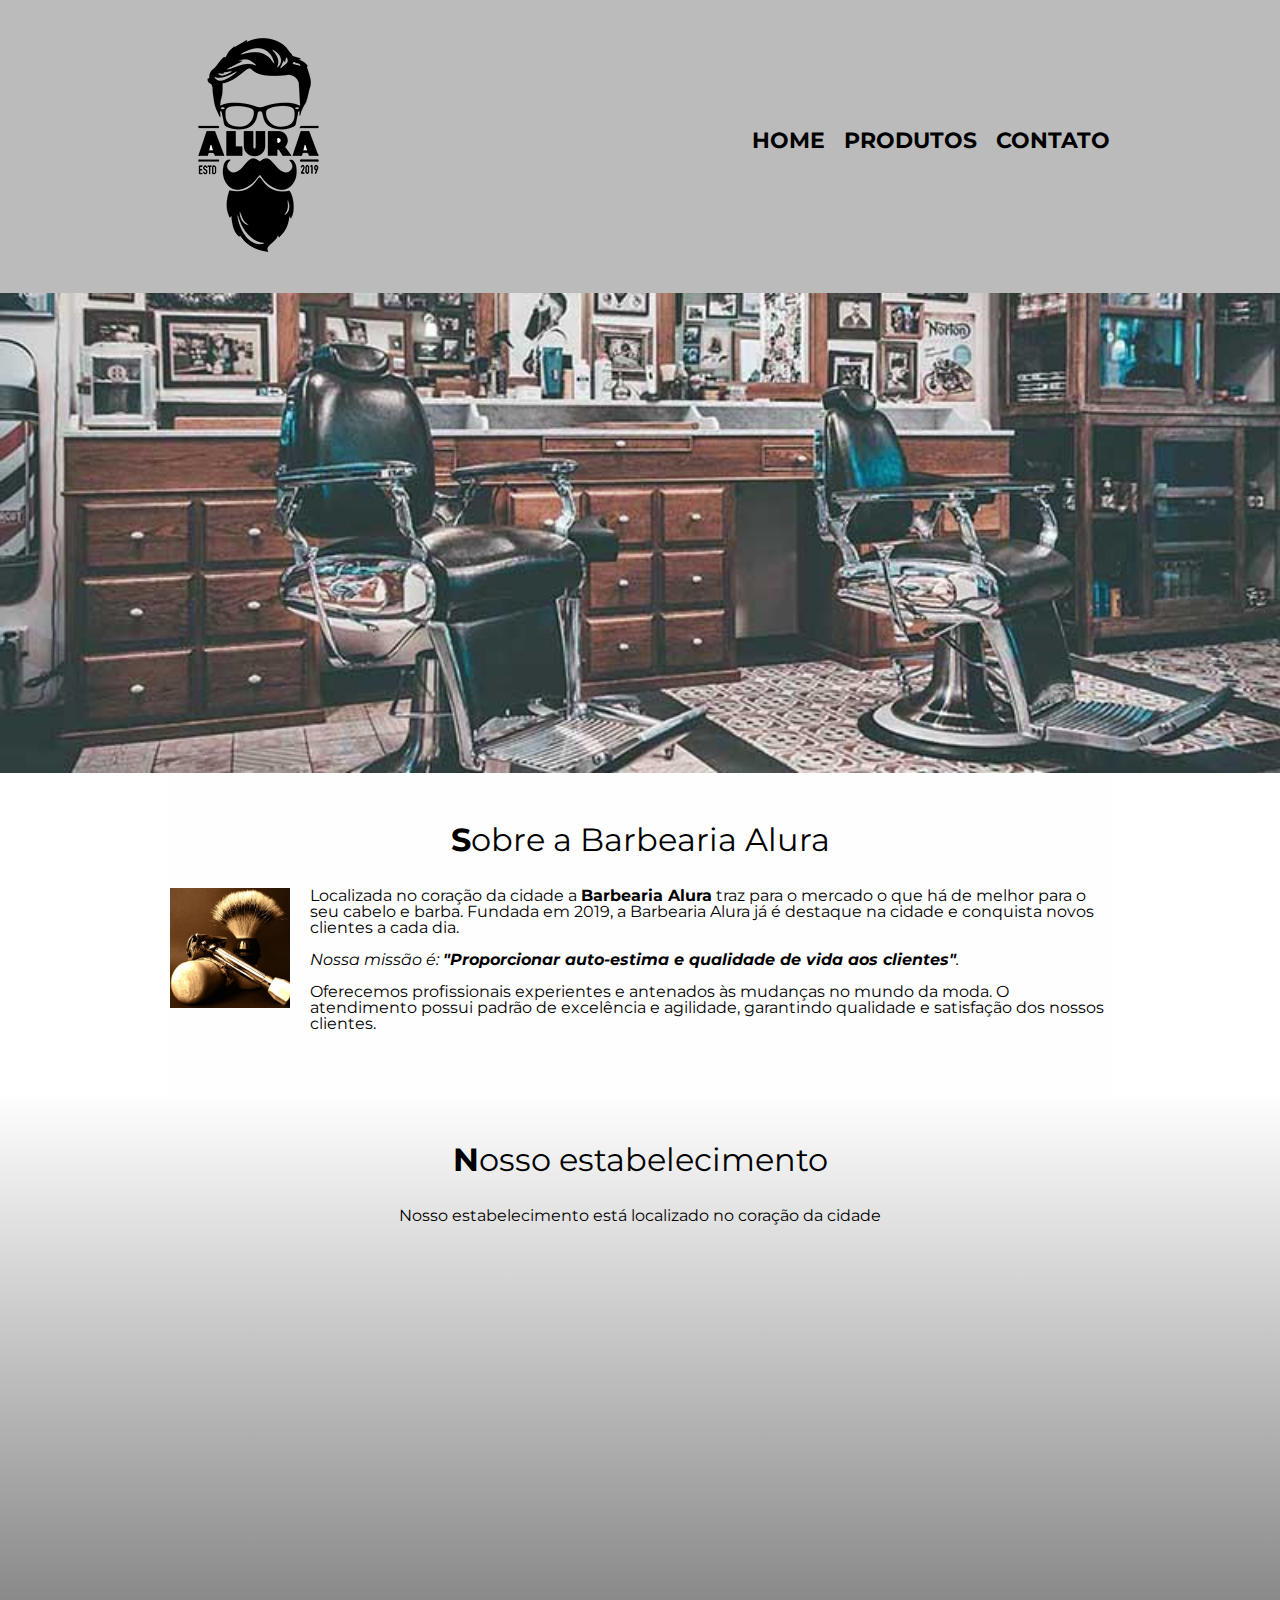
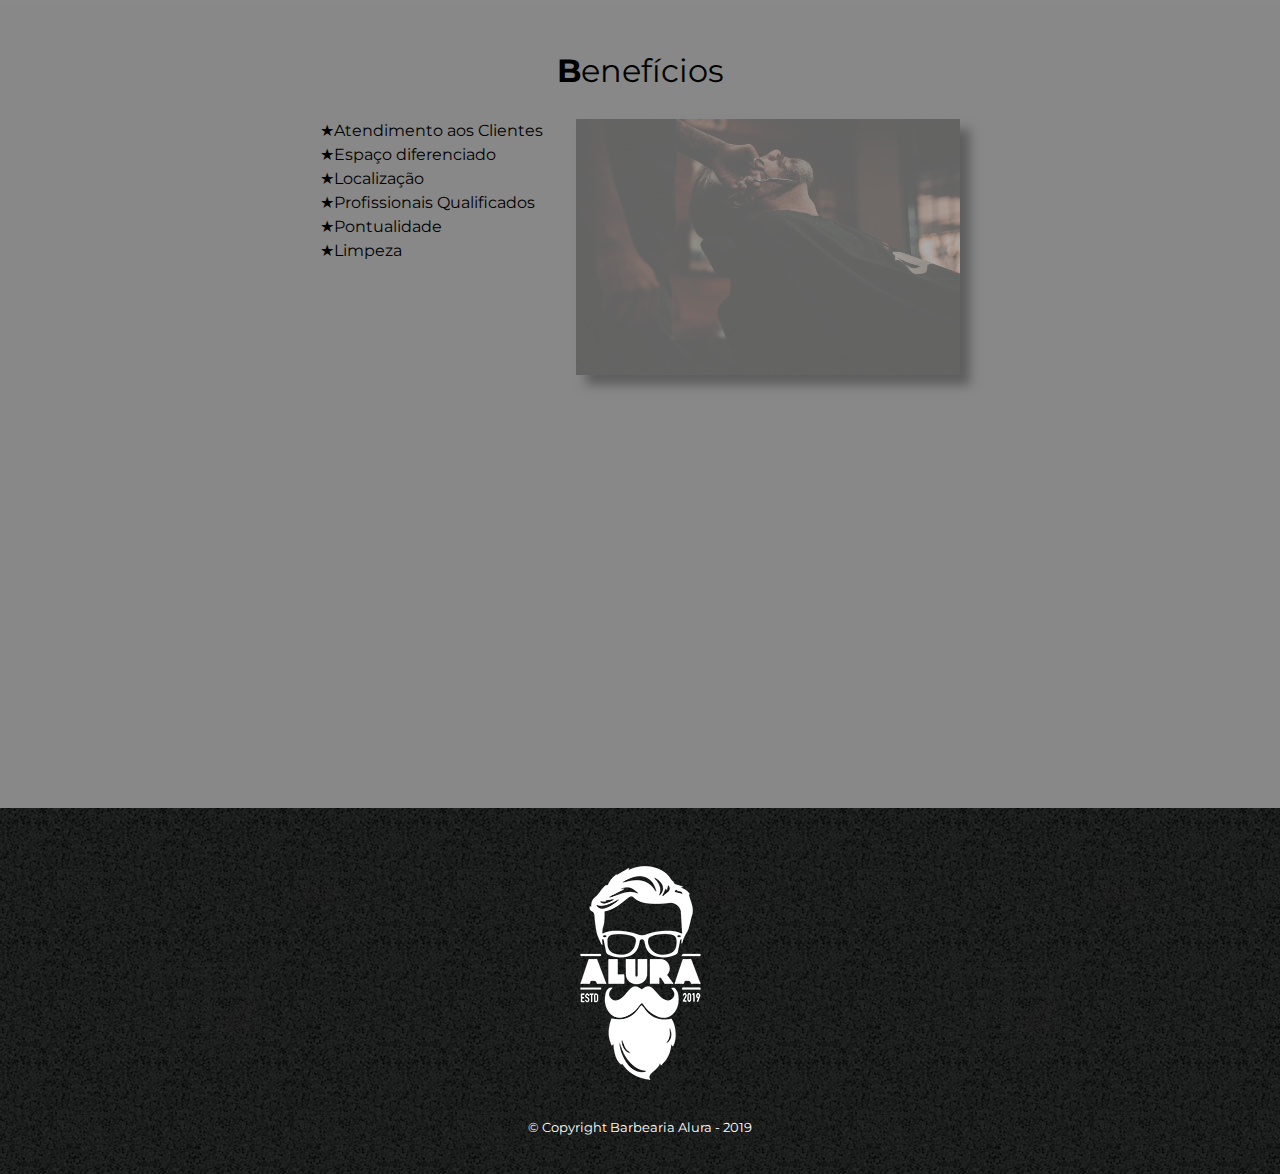
<file: index.html>
<!DOCTYPE html>
<html lang="pt-br">
	<head>
		<meta charset="UTF-8">
		<meta name="viewport" content="width=device-width">
		<!--viewport é a quantidade de px da visualização da tela
		content="width=device-width" adapta a largura do dispositivo mobile-->
		<title>Barbearia Alura</title>
		<link rel="stylesheet" href="reset.css">
		<link rel="stylesheet" href="style.css">
		<link rel="preconnect" href="https://fonts.googleapis.com">
<link rel="preconnect" href="https://fonts.gstatic.com" crossorigin>
<link href="https://fonts.googleapis.com/css2?family=Montserrat:wght@500&display=swap" rel="stylesheet">
<!--acima estamos usando fontes externas do google fonts-->	
</head>

	<body>
		<header>
			<div class="caixa">
				<h1><img src="logo.png"></h1>

				<nav>
					<ul>
						<li><a href="index.html">Home</a></li>
						<li><a href="produtos.html">Produtos</a></li>
						<li><a href="contato.html">Contato</a></li>
					</ul>
				</nav>
			</div>
		</header>
		<img class="banner" src="banner.jpg">
		
		<main>
			<section class="principal">
				<h2 class="titulo-principal">Sobre a Barbearia Alura</h2>
		
				<img class="utensilios" src="utensilios.jpg" alt="Utensilios de
				um barbeiro">

				<p>Localizada no coração da cidade a <strong>Barbearia Alura</strong> traz para o mercado o que há de melhor para o seu cabelo e barba. Fundada em 2019, a Barbearia Alura já é destaque na cidade e conquista novos clientes a cada dia.</p>

				<p id="missao"><em>Nossa missão é: <strong>"Proporcionar auto-estima e qualidade de vida aos clientes"</strong>.</em></p>

				<p>Oferecemos profissionais experientes e antenados às mudanças no mundo da moda. O atendimento possui padrão de excelência e agilidade, garantindo qualidade e satisfação dos nossos clientes.</p>
			</section>

			<section class="mapa">
				<h3 class="titulo-principal">Nosso estabelecimento</h3>
				<p>Nosso estabelecimento está localizado no coração da cidade</p>
				
				<div class="mapa-conteudo">
				<iframe src="https://www.google.com/maps/embed?pb=!1m18!1m12!1m3!1d58503.19744076339!2d-46.69824986875001!3d-23.5881948!2m3!1f0!2f0!3f0!3m2!1i1024!2i768!4f13.1!3m3!1m2!1s0x94ce5a2b2ed7f3a1%3A0xab35da2f5ca62674!2sCaelum%20-%20Escola%20de%20Tecnologia!5e0!3m2!1spt-BR!2sbr!4v1655680526999!5m2!1spt-BR!2sbr" 
				width="100%" height="300" style="border:0;" allowfullscreen="" 
				loading="lazy" referrerpolicy="no-referrer-when-downgrade"></iframe>
				<!--o iframe buscou a localização do mapa no google maps-->
				</div>
			</section>


			<section class="beneficios">
				<h3 class="titulo-principal">Benefícios</h3>
				
				<div class="conteudo-beneficios">
					<ul class="lista-beneficios">
						<li class="itens">Atendimento aos Clientes</li>
						<li class="itens">Espaço diferenciado</li>
						<li class="itens">Localização</li>
						<li class="itens">Profissionais Qualificados</li>
						<li class="itens">Pontualidade</li>
						<li class="itens">Limpeza</li>
					</ul><img src="beneficios.jpg" class="imagem-beneficios">
				</div>
				
			<div class="video">
				<iframe width="100%" height="315" src="https://www.youtube.com/embed/wcVVXUV0YUY" frameborder="0" allow="accelerometer; autoplay; encrypted-media; gyroscope; picture-in-picture" allowfullscreen></iframe>
				<!--Iframe para inserção de vídeos do youtube-->
			</div>
			
			</section>
		</main>
		
		<footer>
			<img src="logo-branco.png">
			<p class="copyright">&copy; Copyright Barbearia Alura - 2019</p>
		</footer>
	</body>
</html>
</file>
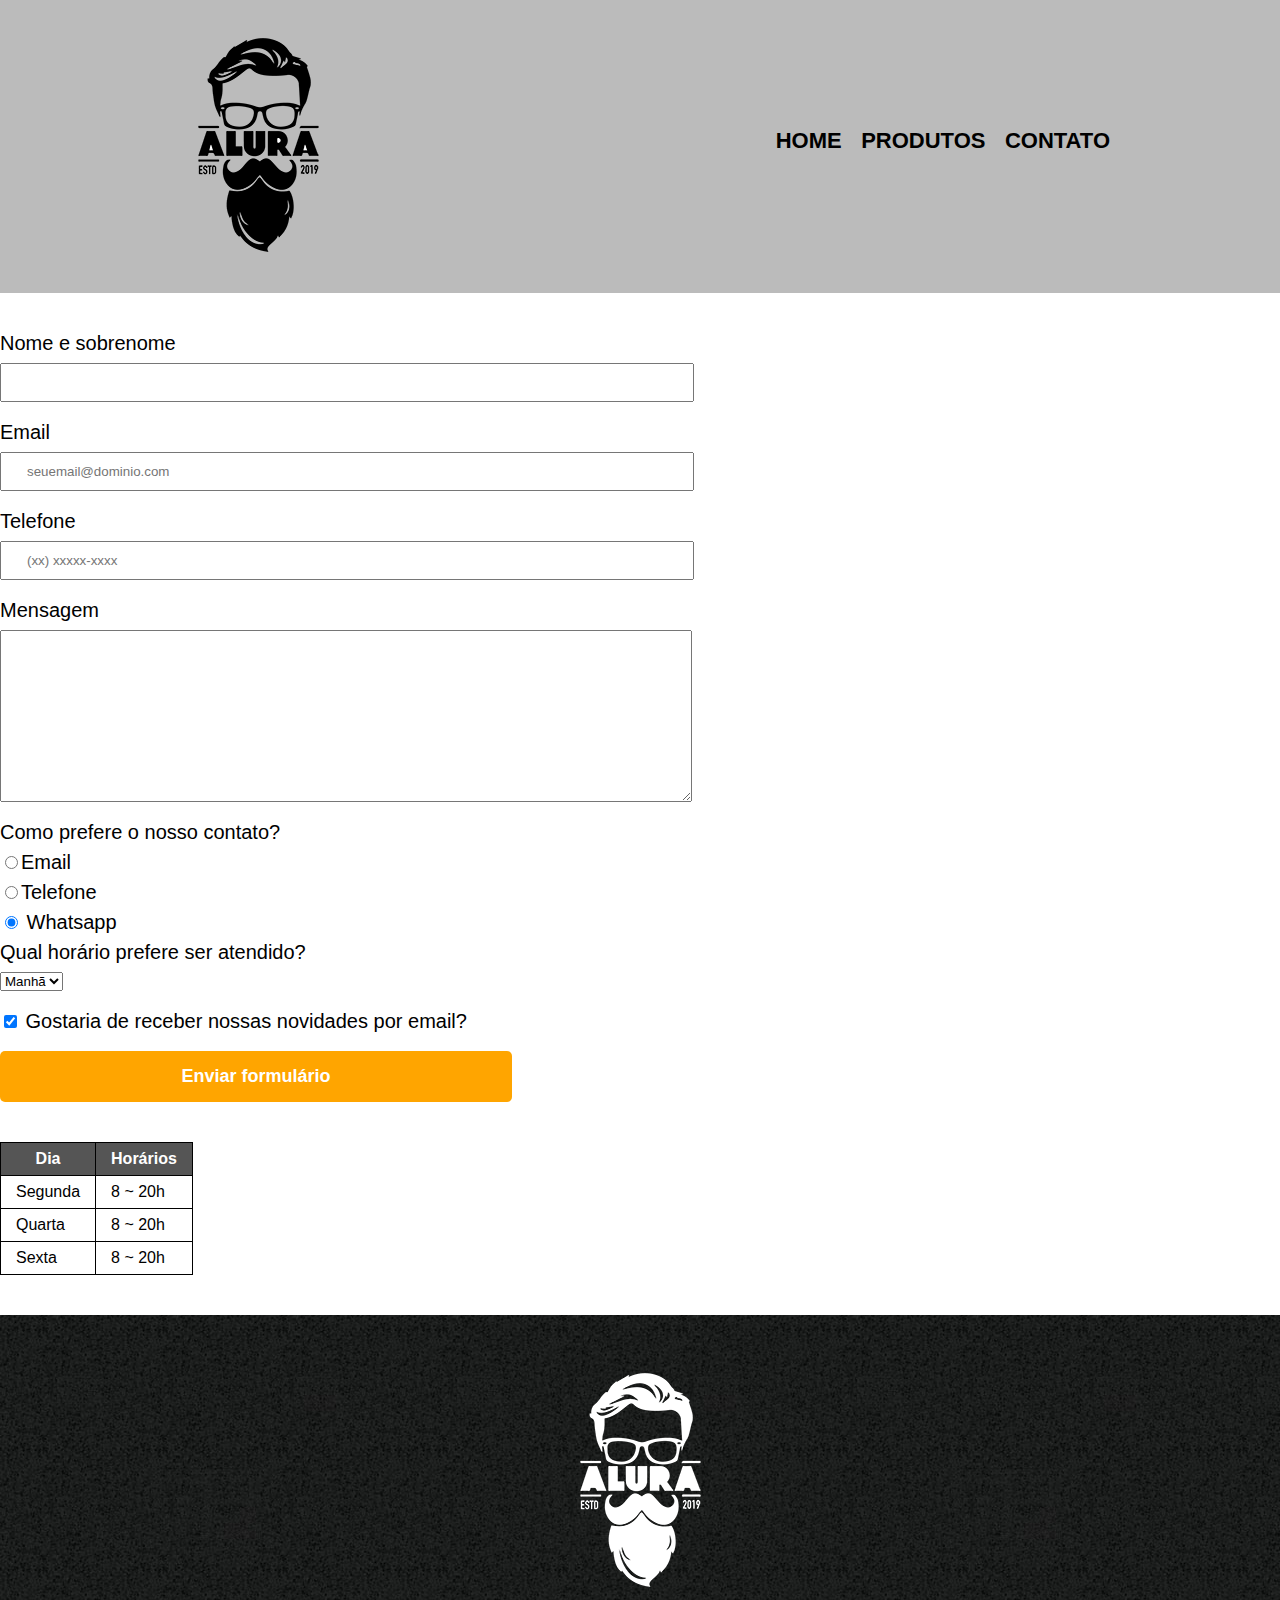
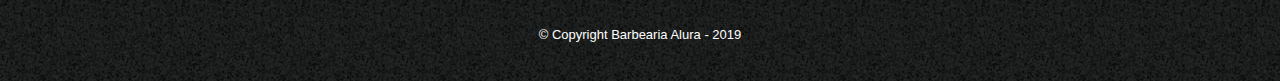
<file: contato.html>
<!DOCTYPE html>
<html>
	<head>
		<meta charset="UTF-8">
		<title>Contato - Barbearia Alura</title>

		<link rel="stylesheet" href="reset.css">
		<link rel="stylesheet" href="style.css">
	</head>
	<body>
		<header>
			<div class="caixa">
				<h1><img src="logo.png" alt="Logo da Barbearia Alura"></h1>

				<nav>
					<ul>
						<li><a href="index.html">Home</a></li>
						<li><a href="produtos.html">Produtos</a></li>
						<li><a href="contato.html">Contato</a></li>
					</ul>
				</nav>
			</div>
		</header>

		<main>
			<form>
				<label for="nomesobrenome">Nome e sobrenome</label>
				<!--No label vai o que será escrito acima da caixa do input-->
				<input type="text" id="nomesobrenome" class="input-padrao" required>
				<!--O required quer dizer campo obrigatorio-->

				<label for="email">Email</label>
				<input type="email" id="email" class="input-padrao" 
				required placeholder="seuemail@dominio.com">
				<!--O type email é para o html em mobile-->

				<label for="telefone">Telefone</label>
				<input type="tel" id="telefone" class="input-padrao" 
				required placeholder="(xx) xxxxx-xxxx" >
				<!--O type tel é para o html em mobile-->

				<label for="mensagem">Mensagem</label>
				<textarea cols="70" rows="10" id="mensagem" class="input-padrao" required></textarea>
				<!--textarea é uma tag de conteúdo de texto-->
				<!--cols e rows são a largura e altura do texto-->
				
				<fieldset>
				<legend>Como prefere o nosso contato?</legend>
				<label for="radio-email"><input type="radio" name="contato" value="email" id="radio-email">Email</label>
				
				<!--o name="contato" serve para marcar apenas uma opção-->
				<label for="radio-telefone"><input type="radio" name="contato" value="telefone" id="radio-telefone">Telefone</label>
				
				<label for="radio-whatsapp"><input type="radio" 
				name="contato" value="whatsapp" id="radio-whatsapp" checked>
				Whatsapp</label>
				<!--checked vai deixar o radio do whatsapp sempre marcado-->
				</fieldset>

				<fieldset>
					<legend>Qual horário prefere ser atendido?</legend>
					<select>
						<option>Manhã</option>
						<option>Tarde</option>
						<option>Noite</option>
					</select>
				</fieldset>

				<label class="checkbox">
					<input type="checkbox" checked>
					<!--checkbox é o quadrado que você seleciona-->
					Gostaria de receber nossas novidades por email?
				</label>
			
				<input type="submit" value="Enviar formulário" class="enviar">
			</form>

			<table><!--tabela-->
				<thead><!--cabeçalho da tabela-->
				<tr>
					<th>Dia</th>
					<th>Horários</th>
				</tr>
				</thead>
				<tbody><!--corpo da tabela-->
					<tr>
						<td>Segunda</td>
						<td>8 ~ 20h</td>
					</tr>
					<tr>
						<td>Quarta</td>
						<td>8 ~ 20h</td>
					</tr>
					<tr>
						<td>Sexta</td>
						<td>8 ~ 20h</td>
					</tr>
				</tbody>
			</table>
		</main>

		<footer>
			<img src="logo-branco.png" alt="Logo da Barbearia Alura">
			<p class="copyright">&copy; Copyright Barbearia Alura - 2019</p>
		</footer>
	</body>
</html>
</file>
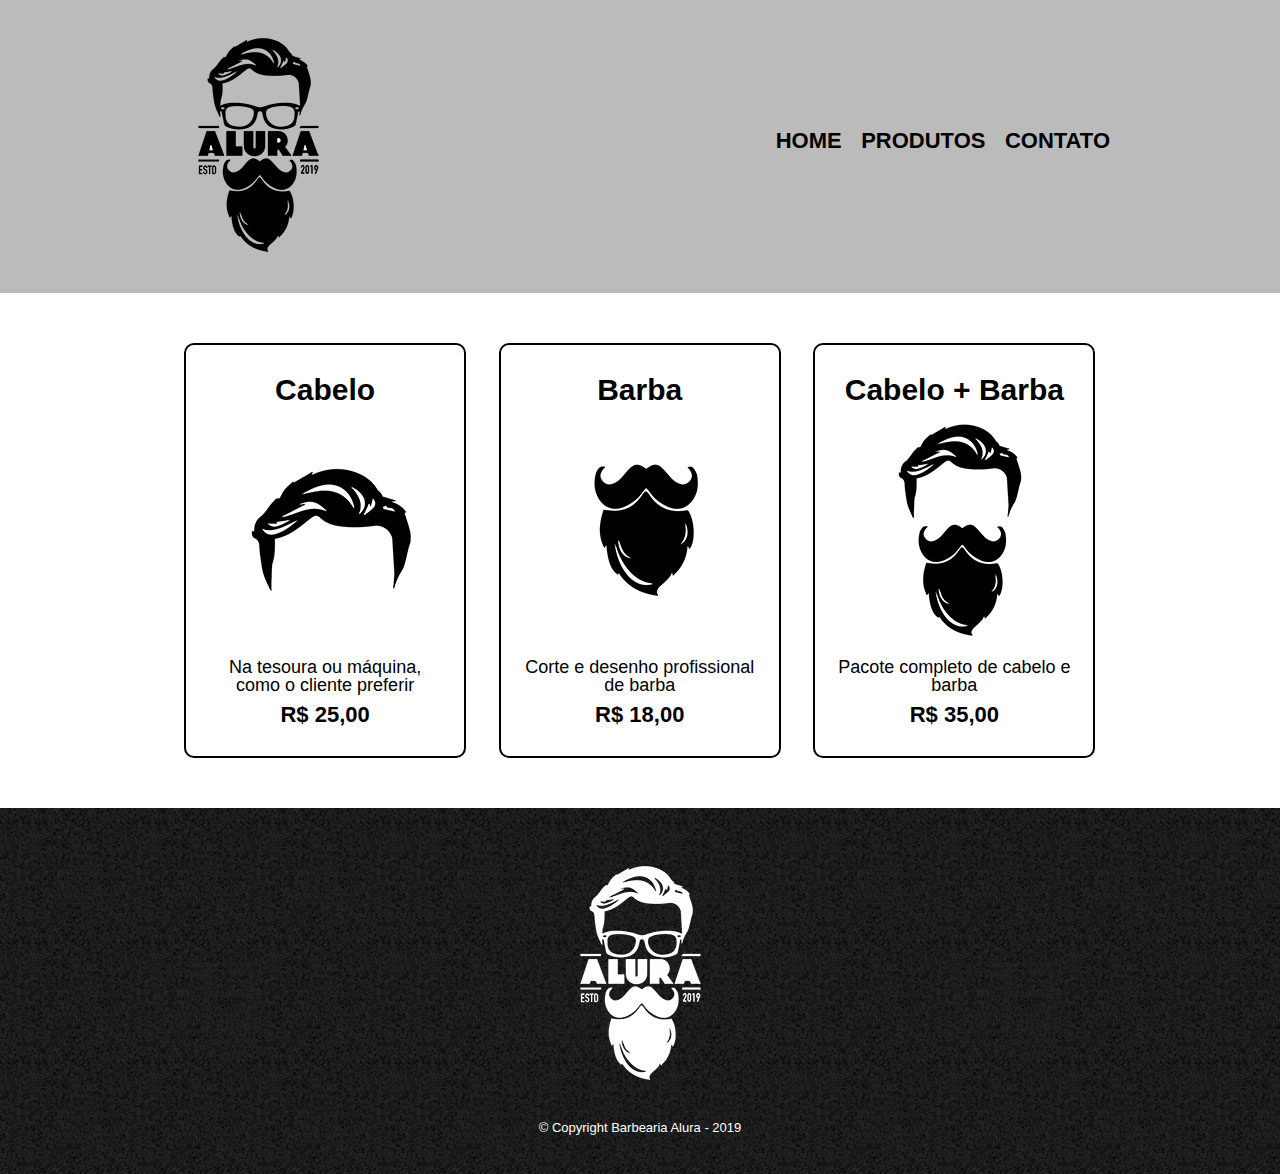
<file: produtos.html>
<!DOCTYPE html>
<html>
	<head>
		<meta charset="UTF-8">
		<title>Produtos - Barbearia Alura</title>

		<link rel="stylesheet" href="reset.css">
		<link rel="stylesheet" href="style.css">
	</head>
	<body>
		<header>
			<div class="caixa">
				<h1><img src="logo.png"></h1>

				<nav>
					<ul>
						<li><a href="index.html">Home</a></li>
						<li><a href="produtos.html">Produtos</a></li>
						<li><a href="contato.html">Contato</a></li>
					</ul>
				</nav>
			</div>
		</header>

		<main>
			<ul class="produtos">
				<li>
					<h2>Cabelo</h2>
					<img src="cabelo.jpg">
					<p class="produto-descricao">Na tesoura ou máquina, como o cliente preferir</p>
					<p class="produto-preco">R$ 25,00</p>
				</li>
				<li>
					<h2>Barba</h2>
					<img src="barba.jpg">
					<p class="produto-descricao">Corte e desenho profissional de barba</p>
					<p class="produto-preco">R$ 18,00</p>
				</li>
				<li>
					<h2>Cabelo + Barba</h2>
					<img src="cabelo+barba.jpg">
					<p class="produto-descricao">Pacote completo de cabelo e barba</p>
					<p class="produto-preco">R$ 35,00</p>
				</li>
			</ul>
		</main>

		<footer>
			<img src="logo-branco.png">
			<p class="copyright">&copy; Copyright Barbearia Alura - 2019</p>
		</footer>
	</body>
</html>
</file>
<file: style.css>
body {
	font-family: 'Montserrat', sans-serif;
	/*acima estamos usando fontes externas do google fonts*/
	/* essa fonte ficara no site inteiro*/
}

header {
	background: #BBBBBB;
	padding: 20px 0;
}

.caixa {
	position: relative;
	width: 940px;
	margin: 0 auto;
}

nav {
	position: absolute;
	top: 110px;
	right: 0;
}

nav li {
	display: inline;
	margin: 0 0 0 15px;
}

nav a {
	text-transform: uppercase;
	color: #000000;
	font-weight: bold;
	font-size: 22px;
	text-decoration: none;
}

nav a:hover {
	color: #C78C19;
	text-decoration: underline;
}

.produtos {
	width: 940px;
	margin: 0 auto;
	padding: 50px 0;
}

.produtos li {
	display: inline-block;
	text-align: center;
	width: 30%;
	vertical-align: top;
	margin: 0 1.5%;
	padding: 30px 20px;
	box-sizing: border-box;
	border: 2px solid #000000;
	border-radius: 10px;
}

.produtos li:hover {
	border-color: #C78C19;
}

.produtos li:active {
	border-color: #088C19;	
}

.produtos li:hover h2 {
	font-size: 34px;
}

.produtos h2 {
	font-size: 30px;
	font-weight: bold;
}

.produto-descricao {
	font-size: 18px;
}

.produto-preco {
	font-size: 22px;
	font-weight: bold;
	margin-top: 10px;
}

footer {
	text-align: center;
	background: url("bg.jpg");
	padding: 40px 0;
}

.copyright {
	color: #FFFFFF;
	font-size: 13px;
	margin: 20px 0 0;
}

main {
	
}

form {
	margin: 40px 0;
}

form label, form legend {
	display:block;
	font-size: 20px;
	margin: 0 0 10px;
}

.input-padrao {
	/* o . ponto conecta o css a uma classe no html*/
	/*configuração do input e textarea*/
	display: block;
	margin: 0 0 20px;
	padding: 10px 25px;
	width: 50%;
}

.checkbox {
	margin: 20px 0;
}

.enviar {
	/*configuração do botão enviar*/
	width: 40%;
	padding: 15px 0;
	background: orange;
	color: white;
	font-weight: bold;
	font-size: 18px;
	border: none;
	border-radius: 5px;
	transition: 1s all;
	cursor: pointer;
}

.enviar:hover{
	background: darkorange;
	transform: scale(1.2);
}

table {
	margin: 20px 0 40px;
}

thead {
	background: #555555;
	color: white;
	font-weight: bold;
}

td, th {
	border: 1px solid #000000;
	padding: 8px 15px;
}

.banner {
	width: 100%;
}

.titulo-principal {
	text-align: center;
	font-size: 2em;
	/*O 2em significa que a fonte do titulo principal
	sempre vai ser o dobro da fonte base que está sendo utilizada*/
	margin: 0 0 1em;
	clear: left;
	/*limpa a configuração do foat*/
}

.titulo-principal:first-letter {
	font-weight: bold;
	/*Colocamos a primeirra letra em negrito*/
}

/*p:first-line{
	font-style: italic;
}
aqui você pode deixar a primeira linha em itálico
*/
.principal {
	padding: 3em 0;
	background: #FEFEFE;
	width: 940px;
	margin: 0 auto;
}

.principal p{
	margin: 0 0 1em;
}

.principal strong{
	font-weight: bold;
}

.principal em{
	font-style: italic;
}

.utensilios{
	width: 120px;
	float: left;
	/* o float vai fazer o texto ficar em volta do elemento utensilios*/
	margin: 0 20px 20px 0;
}

.mapa {
	padding: 3em 0;
	background: linear-gradient(#FEFEFE ,#888888);
	/*O linear-gradiente faz o gradiente entre duas cores*/
	/*O radio-gradiente faz o gradiente em circulos*/
}

.mapa-conteudo {
	width: 940px;
	margin: 0 auto;
}

.mapa p{
	margin: 0 0 2em;
	text-align: center;
}

.beneficios {
	padding: 3em 0;
	background: #888888;
}

.conteudo-beneficios {
	width: 640px;
	margin: 0 auto;
}

.lista-beneficios {
	width: 40%;
	display: inline-block;
	vertical-align: top;
}

.itens {
	line-height: 1.5;
	/*line hight corresponde a altura da linha*/
	/*no caso 1.5 corresponde ao temanho da fonte mais 50%*/
}

/* .itens:first-child {
	font-weight: bold;
	/*Primeira criança ou primeiro irmão vai ser em negrito*/
	/*Para a ultima criança usa-se last-child*/
	/*Para a um elemento da lista usa se nth-child(4), no caso 4  e o numero do elemento*/
	/*nth-child(2n) o 2n pega todos os elementos pares*/

.itens:before {
    content: "★";
}

.imagem-beneficios {
    width: 60%;
    opacity: 0.3;/*opacidade 30%*/
    transition: 400ms;/*transição de 400 milisegundos*/
	box-shadow: 10px 10px 10px 0 #000000;/* x y sombra com transparencia e cor, desloca a sombra*/
}

.imagem-beneficios:hover {
	opacity: 1;/*opacidade 100%*/
}

.video {
	width: 560px;
	margin: 2em auto;
}


@media screen and (max-width: 480px) {
	/*media queries*/
    .caixa, .principal, .conteudo-beneficios, .mapa-conteudo, .video {
        width: auto;
    }

	h1 {
		text-align: center;
	}

	nav {
		position: static;
	}
	
	.lista-beneficios, .imagem-beneficios {
		width: 100%;
	}
}
</file>
